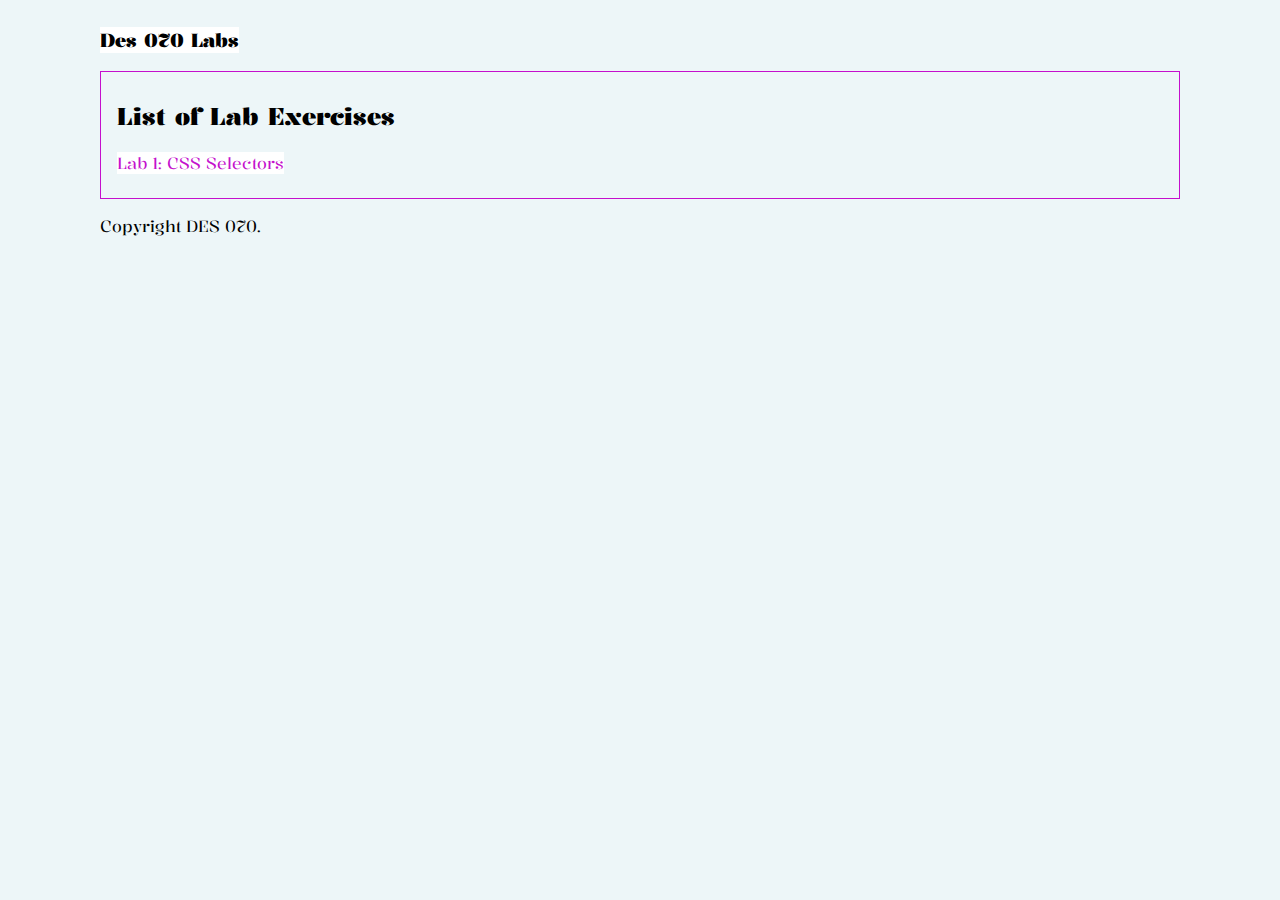
<file: index.html>
<!DOCTYPE html>
    <html lang="en">
    <head>
        <meta charset="UTF-8">
        <meta name="viewport" content="width=device-width, initial-scale=1.0">
        <title>Web Design I Labs</title>
        <link rel="stylesheet" href="css/style.css">
  <!--- Google Fonts -->
    <link rel="preconnect" href="https://fonts.googleapis.com">
    <link rel="preconnect" href="https://fonts.gstatic.com" crossorigin>
    <link href="https://fonts.googleapis.com/css2?family=Kalnia:wght@100..700&family=Montserrat:ital@0;1&display=swap" rel="stylesheet">
    </head>
    <body>
        <main> 
            <div id="head">
                <h3><a href="./">Des 070 Labs</a></h3>
            </div>

                     <div class="post">
                            <h2>List of Lab Exercises</h2>
                            <p><a href="lab-1/index.html">Lab 1: CSS Selectors</a></p>
                    </div>
            <footer>
                <p>Copyright DES 070.</p>
            </footer>
        </main>
    </body>
    </html>
</file>
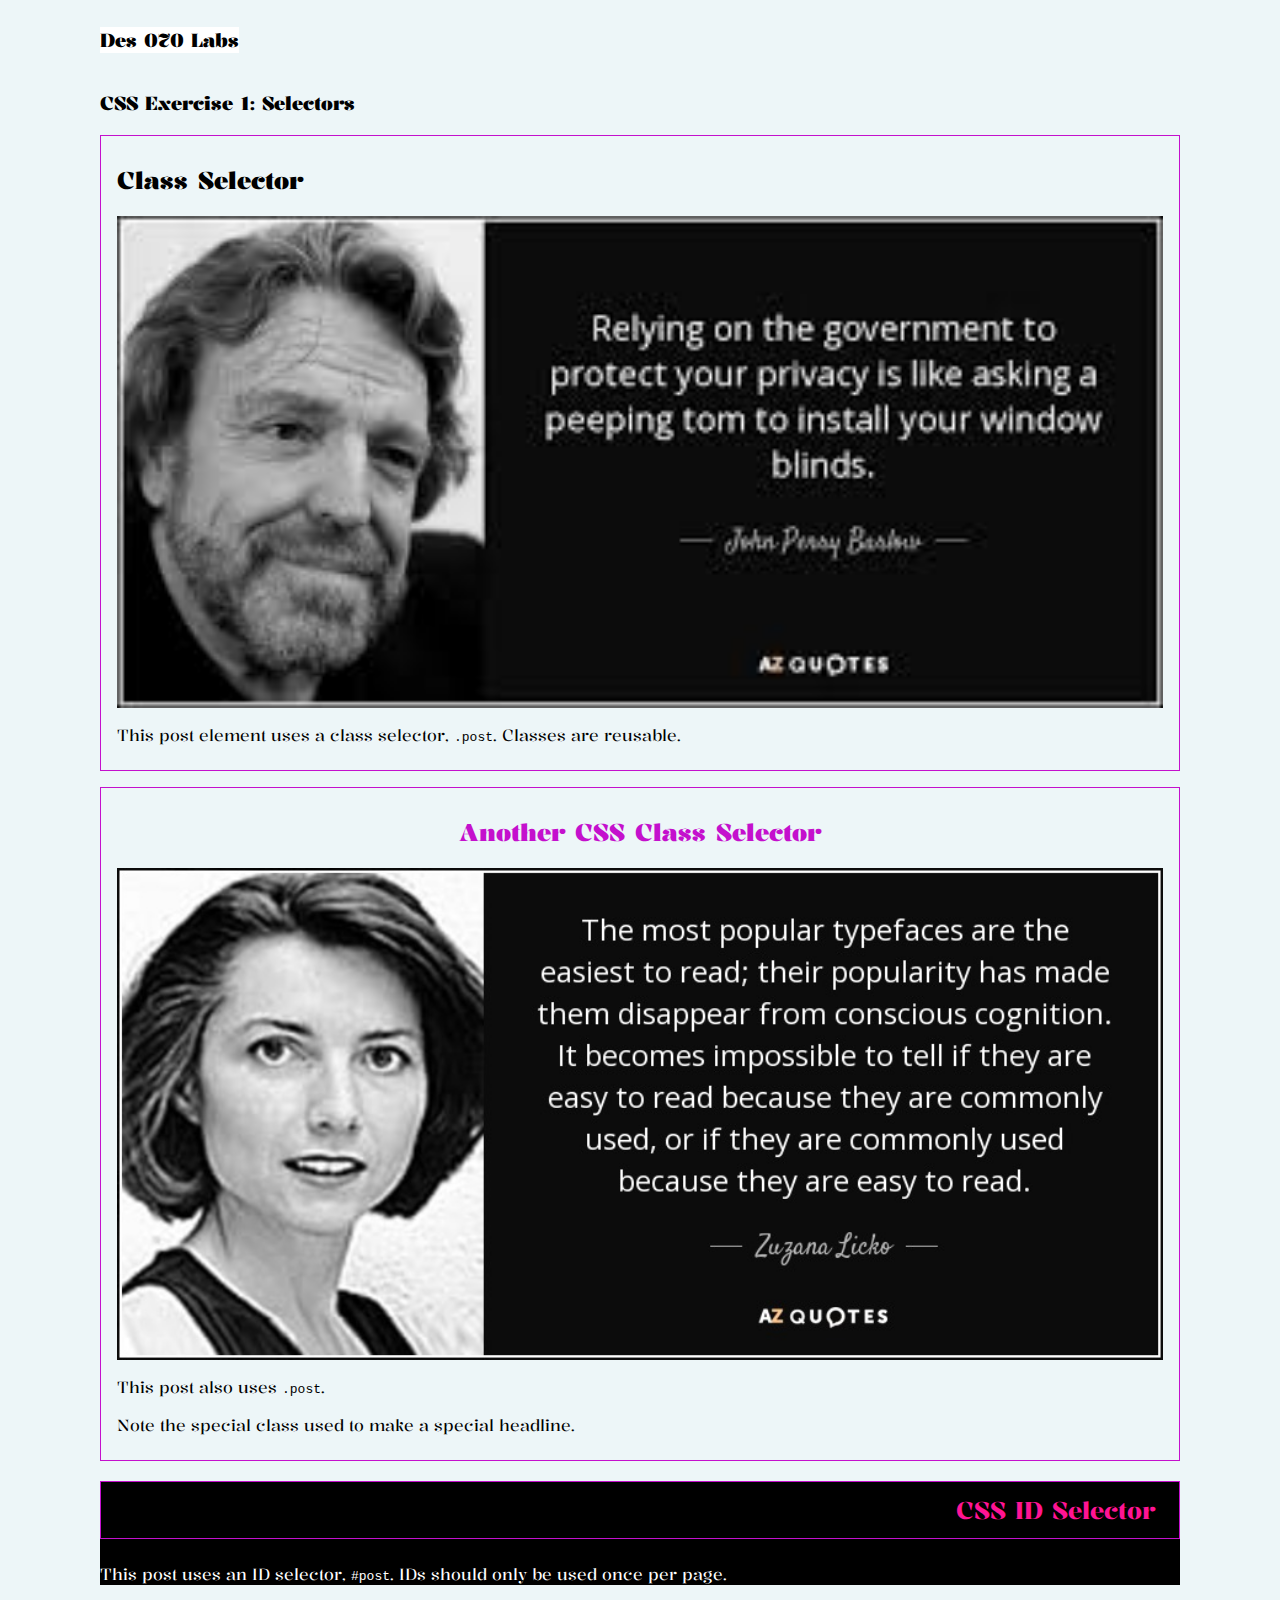
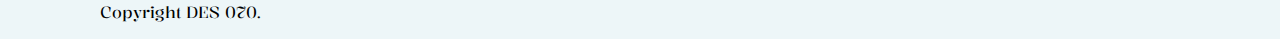
<file: lab-1/index.html>
<!DOCTYPE html>
<html lang="en">
<head>
    <meta charset="UTF-8">
    <meta name="viewport" content="width=device-width, initial-scale=1.0">
    <title>Web Design I Labs CSS Exercise 1: Intro / Syntax / Selectors</title>
    <link rel="stylesheet" href="../css/style.css">

    <!-- Google Fonts -->
    <link rel="preconnect" href="https://fonts.googleapis.com">
    <link rel="preconnect" href="https://fonts.gstatic.com" crossorigin>
    <link href="https://fonts.googleapis.com/css2?family=Kalnia:wght@100..700&family=Montserrat:ital@0;1&display=swap" rel="stylesheet">
</head>

<body>
    <main> 
        <div id="head">
            <h3><a href="../">Des 070 Labs</a></h3>
        </div>


        <div class="subhead">
            <h3>CSS Exercise 1: Selectors</h3>
        </div> 

  
        <div class="post">
            <h2>Class Selector</h2>
            <img src="../images/barlow.jpeg" alt="Example Image">
            <p>This post element uses a class selector, <code>.post</code>. Classes are reusable.</p>
        </div>

     
        <div class="post">
            <h2 class="special-headline">Another CSS Class Selector</h2>
            <img src="../images/licko.jpeg" alt="Another Example">
            <p>This post also uses <code>.post</code>.</p>
            <p>Note the special class used to make a special headline.</p>
        </div>

    
        <div id="post">
            <h2 id="unique-headline">CSS ID Selector</h2>
            <p>This post uses an ID selector, <code>#post</code>. IDs should only be used once per page.</p>
        </div>


        <footer>
            <p>Copyright DES 070.</p>
        </footer>
    </main>
</body>
</html>
</file>
<file: css/style.css>
:root {
    --background-color: #edf6f8;
    --light-color: #ffffff;
    --dark-color: #000000;
    --link-color: #c410cd;
}

body { 
    font-family: "Kalnia", serif;
    background-color: var(--background-color);
    color: var(--dark-color);
}

main {
    position: relative;
    max-width: 1080px;
    margin: 0 auto;
}

#head {
    display: flex;
    justify-content: space-between;
}

#head h3 a {
    color: var(--dark-color);
    text-decoration: none;
}

/* post class */
.post {
    border: 1px solid var(--link-color);
    margin-bottom: 1em;
    padding: 0.5em 1em;
}

/* Post image styles */
.post img {
    width: 100%;
    height: auto;
    display: block;
}

a {
    color: var(--link-color);
    background-color: var(--light-color);
    text-decoration: none;
}

a:hover {
    text-decoration: underline;
}

#post {
    background-color: var(--dark-color);
    color: var(--light-color);
}

.special-headline {
    font-weight: 900;
    color: #c410cd;
    text-align: center;
}

#unique-headline {
    font-weight: 600;
    color: #ff1493;
    border: 1px solid var(--link-color);
    margin-bottom: 1em;
    padding: 0.5em 1em;
    text-align: right;
}
</file>
